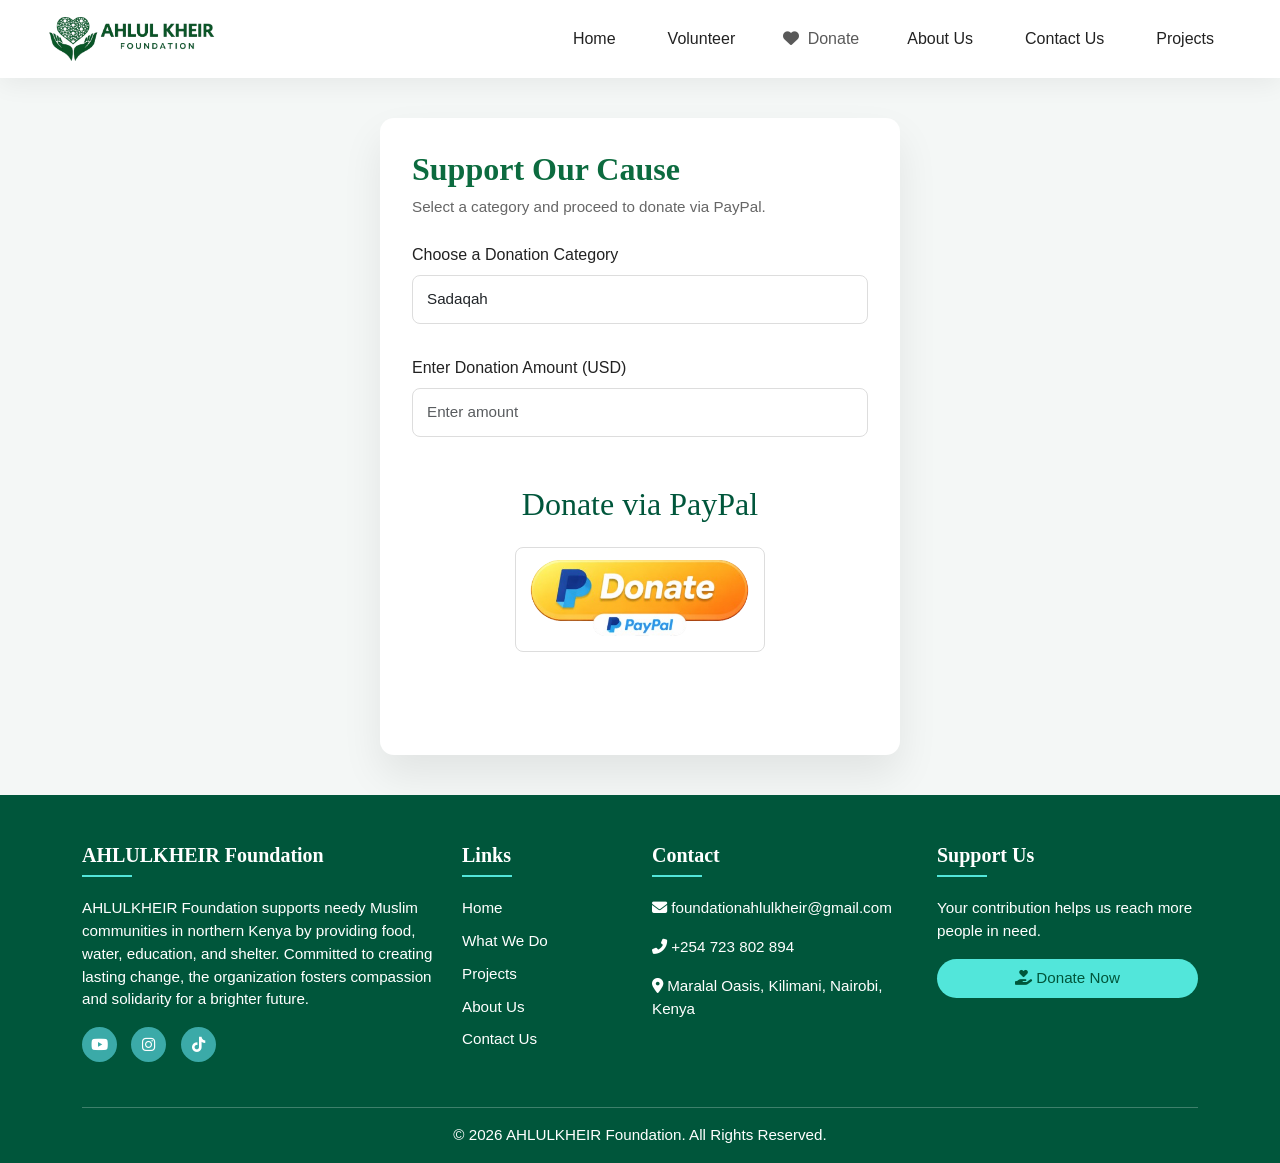
<file: donate.html>
<!DOCTYPE html>
<html lang="en">
<head>
    <meta charset="UTF-8">
    <meta http-equiv="X-UA-Compatible" content="IE=edge">
    <meta name="viewport" content="width=device-width, initial-scale=1.0">
    <link rel="icon" href="images/alhlul favicon.png">

    <!-- fontawesome cdn -->
    <link
        rel="stylesheet"
        href="https://cdnjs.cloudflare.com/ajax/libs/font-awesome/6.1.0/css/all.min.css"
        crossorigin="anonymous"
        referrerpolicy="no-referrer"
    />

    <!-- Bootstrap cdn -->
    <link
        href="https://cdn.jsdelivr.net/npm/bootstrap@5.1.3/dist/css/bootstrap.min.css"
        rel="stylesheet"
        crossorigin="anonymous"
    />

    <!-- aos cdn -->
    <link rel="stylesheet" href="https://unpkg.com/aos@next/dist/aos.css" />

    <!-- link css, media and favicon -->
    <link rel="stylesheet" href="styles.css">
    <script src="script.js"></script>

    <title>Donate - AhlulKheir Foundation</title>

    <style>
       /* =========================
   GLOBAL PAGE STYLE
========================= */
body {
  font-family: "Inter", "Segoe UI", sans-serif;
  background-color: #f4f7f6;
  color: #222;
}

/* =========================
   DONATION FORM CONTAINER
========================= */
.donation-form {
  background-color: #ffffff;
  padding: 32px;
  border-radius: 14px;
  box-shadow: 0 20px 40px rgba(0, 0, 0, 0.08);
  max-width: 520px;
  margin: 40px auto;
}

/* =========================
   FORM HEADINGS
========================= */
.donation-form h2 {
  font-weight: 700;
  margin-bottom: 8px;
  color: #0c6b3f;
}

.donation-form p {
  font-size: 0.95rem;
  color: #666;
  margin-bottom: 24px;
}

/* =========================
   INPUT FIELDS
========================= */
.donation-form input,
.donation-form select {
  width: 100%;
  padding: 12px 14px;
  border-radius: 8px;
  border: 1px solid #ddd;
  margin-bottom: 16px;
  font-size: 0.95rem;
  transition: border-color 0.3s ease;
}

.donation-form input:focus,
.donation-form select:focus {
  border-color: #0c6b3f;
  outline: none;
}

/* =========================
   SUBMIT BUTTON
========================= */
.submit-btn {
  background-color: #0c6b3f;
  color: #ffffff;
  padding: 14px 25px;
  border: none;
  border-radius: 30px;
  width: 100%;
  font-weight: 600;
  font-size: 1rem;
  transition: all 0.3s ease;
  margin-top: 10px;
}

.submit-btn:hover {
  background-color: #094f2f;
  transform: translateY(-1px);
}

/* =========================
   TRUST TEXT
========================= */
.secure-text {
  font-size: 0.85rem;
  color: #777;
  text-align: center;
  margin-top: 14px;
}

    </style>
</head>
<body>

   <!-- DONATE PAGE NAVBAR -->
<nav class="navbar navbar-expand-lg sticky-top" id="nav_bar">
  <div class="container-fluid px-md-5">

    <!-- Logo -->
    <a class="navbar-brand" href="index.html">
      <img src="/images/ahlulkh logo.png" alt="Ahlulkheir logo" class="nav-logo">
    </a>

    <!-- Mobile Toggle -->
    <button
      class="navbar-toggler"
      type="button"
      data-bs-toggle="collapse"
      data-bs-target="#navbarNav"
      aria-controls="navbarNav"
      aria-expanded="false"
      aria-label="Toggle navigation">
      <i class="fa-solid fa-bars"></i>
    </button>

    <!-- Nav Links -->
    <div class="collapse navbar-collapse justify-content-end" id="navbarNav">
      <ul class="navbar-nav align-items-lg-center gap-lg-3 text-center">

        <li class="nav-item">
          <a class="nav-link" href="index.html">Home</a>
        </li>

        <li class="nav-item">
          <a class="nav-link" href="volunteer.html">Volunteer</a>
        </li>

        <!-- ACTIVE DONATE -->
        <li class="nav-item">
          <span class="nav-link donate-active">
            <i class="fas fa-heart me-1"></i> Donate
          </span>
        </li>

        <li class="nav-item">
          <a class="nav-link" href="index.html#aboutt">About Us</a>
        </li>

        <li class="nav-item">
          <a class="nav-link" href="index.html#contactt">Contact Us</a>
        </li>

        <li class="nav-item">
          <a class="nav-link" href="project.html">Projects</a>
        </li>

      </ul>
    </div>
  </div>
</nav>

    <!-- Donation Form -->
    <div class="donation-form">
        <h2 class="donation-title">Support Our Cause</h2>
        <p>Select a category and proceed to donate via PayPal.</p>

        <!-- Donation Category -->
        <label for="donation-category" class="form-label">Choose a Donation Category</label>
        <select id="donation-category" class="form-control">
            <option value="Sadaqah">Sadaqah</option>
            <option value="Zakat">Zakat</option>
            <option value="Islamic Tuition">Islamic Tuition</option>
            <option value="Eid">Eid</option>
            <option value="Water Relief">Water Relief</option>
        </select>

        <!-- Donation Amount -->
        <label for="donation-amount" class="form-label mt-3">Enter Donation Amount (USD)</label>
        <input type="number" id="donation-amount" class="form-control" placeholder="Enter amount" required>

        <!-- PayPal Donation Option -->
<section id="paypal-donate" class="text-center my-5">
    <h3 class="mb-4">Donate via PayPal</h3>
    <form action="https://www.paypal.com/donate" method="post" target="_blank">
        <input type="hidden" name="business" value="ahlulkheir1@gmail.com">
        <input type="hidden" name="currency_code" value="USD">
        <input type="hidden" id="item-name" name="item_name" value="Sadaqah">
        <input type="hidden" id="item-amount" name="amount" value="">
        <input type="image" src="images/paypal donate button.png" name="submit" alt="Donate with PayPal" class="paypal-btn">
    </form>
</section>

    </div>

    <!-- Footer -->
<footer id="footer" class="pt-5 pb-3">
  <div class="container">
    <div class="row text-white">

      <!-- About -->
      <div class="col-md-4 mb-4">
        <h5>AHLULKHEIR Foundation</h5>
        <p>
          AHLULKHEIR Foundation supports needy Muslim communities in northern Kenya by providing food, water, education, and shelter. Committed to creating lasting change, the organization fosters compassion and solidarity for a brighter future.
        </p>
        <div class="social-icons mt-3">
          <a href="http://www.youtube.com/@AHLULKHEIRFOUNDATION-q3w" target="_blank"><i class="fab fa-youtube"></i></a>
          <a href="https://www.instagram.com/ahlulkheir__?igsh=MXVtc3IyamtwdTl4NQ==" target="_blank"><i class="fab fa-instagram"></i></a>
          <a href="https://www.tiktok.com/@ahlulkheir.foundation?_r=1&_t=ZS-93m2kPszUmO" target="_blank"><i class="fab fa-tiktok"></i></a>

        </div>
      </div>

      <!-- Quick Links -->
      <div class="col-md-2 mb-4">
        <h5>Links</h5>
        <ul class="footer-links list-unstyled">
          <li><a href="index.html">Home</a></li>
          <li><a href="#what-we-do">What We Do</a></li>
          <li><a href="project.html">Projects</a></li>
          <li><a href="#aboutt">About Us</a></li>
          <li><a href="#contactt">Contact Us</a></li>
        </ul>
      </div>

      <!-- Contact Info -->
      <div class="col-md-3 mb-4">
        <h5>Contact</h5>
        <p><i class="fas fa-envelope"></i> foundationahlulkheir@gmail.com</p>
        <p><i class="fas fa-phone-alt"></i> +254 723 802 894</p>
        <p><i class="fas fa-map-marker-alt"></i> Maralal Oasis, Kilimani, Nairobi, Kenya</p>
      </div>

      <!-- Support Us -->
<div class="col-md-3 mb-4">
  <h5>Support Us</h5>
  <p>Your contribution helps us reach more people in need.</p>
  <a href="/donate.html" class="btn btn-footer w-100">
    <i class="fas fa-hand-holding-heart"></i> Donate Now
  </a>
</div>


    </div>

    <hr class="border-light">

    <div class="row">
      <div class="col-12 text-center">
        <p class="small mb-0">&copy; 2026 AHLULKHEIR Foundation. All Rights Reserved.</p>
      </div>
    </div>
  </div>
</footer>


    <script>
        document.getElementById('donation-category').addEventListener('change', function() {
            const selectedCategory = this.value;
            document.getElementById('item-name').value = selectedCategory;
        });

        document.getElementById('donation-amount').addEventListener('input', function() {
            const amount = this.value;
            document.getElementById('item-amount').value = amount;
        });
    </script>

    <script src="https://cdn.jsdelivr.net/npm/bootstrap@5.1.3/dist/js/bootstrap.bundle.min.js"></script>
</body>
</html>
</file>
<file: styles.css>
/*@import url('https://fonts.googleapis.com/css2?family=DM+Sans&family=Fredoka+One&display=swap');*/
@import url('https://fonts.googleapis.com/css2?family=Poppins:wght@300;400;600&display=swap');
/* Prevent horizontal shake / scroll */
body, html {
  overflow-x: hidden;
}

body {
  font-family: 'Poppins', sans-serif;
}

*{
    margin: 0;
    padding: 0;
    box-sizing: border-box;
    font-family: 'DM Sans', sans-serif;
}

html,body{
    background-color: #F7F7F7;
}

h1,h2,h3,h4,h5,h6{
    font-family: 'Fredoka One', cursive;
}


/******************** scrollbar ********************/

::-webkit-scrollbar {
    width: 5px;
}
  
  /* Track */
::-webkit-scrollbar-track {
    box-shadow: inset 0 0 5px rgba(0, 0, 0, 0.8); 
    border-radius: 10px;
}
   
  /* Handle */
::-webkit-scrollbar-thumb {
    background: black; 
    border-radius: 5px;
}
  
  /* Handle on hover */
::-webkit-scrollbar-thumb:hover {
    width: 5px;
}

/******************** navbar ********************/

/* =======================
   NAVBAR BASE
======================= */
#nav_bar {
  background-color: white;
  box-shadow: 0 6px 24px rgba(0, 0, 0, 0.06);
  padding: 10px 0;
  transition: all 0.3s ease;
  z-index: 999;
}

/* Logo */
.nav-logo {
  height: 48px;
}

/* =======================
   NAV LINKS
======================= */
#navbarNav li {
  margin: 0 6px;
}

#navbarNav li a {
  color: #222;
  font-weight: 500;
  padding: 8px 12px;
  transition: color 0.3s ease;
}

#navbarNav li a:hover {
  color: #3baaa8;
}

/* Active link */
#navbarNav .active {
  color: #3baaa8;
  font-weight: 600;
  position: relative;
}

#navbarNav .active::after {
  content: "";
  position: absolute;
  bottom: -6px;
  left: 0;
  width: 100%;
  height: 2px;
  background-color: #3baaa8;
}

/* =======================
   DONATE BUTTON
======================= */
.donate-btn {
  background-color: #3baaa8;
  color: #ffffff;
  padding: 8px 20px;
  border-radius: 30px;
  font-weight: 600;
  transition: all 0.3s ease;
}

.donate-btn:hover {
  background-color: #3baaa8;
  transform: translateY(-1px);
  color: #ffffff;
}
#paypal-donate {
    display: flex;
    flex-direction: column;
    align-items: center;
    justify-content: center;
}

#paypal-donate h3 {
    font-size: 2rem;
    color: #00563B;
    margin-bottom: 20px;
}

.paypal-btn {
    max-width: 250px;
    width: 100%;
    cursor: pointer;
    transition: transform 0.3s ease, filter 0.3s ease;
}

.paypal-btn:hover {
    transform: scale(1.1);
    filter: brightness(1.2);
}


/* =======================
   MOBILE STYLES
======================= */
.navbar-toggler {
  border: none;
  font-size: 1.3rem;
  color: #3baaa8;
}

@media (max-width: 991px) {
  .donate-btn {
    margin-top: 12px;
  }
}

/* =======================
   SUBTLE LOAD ANIMATION
======================= */
.navbar {
  animation: navbarFade 0.8s ease forwards;
}

@keyframes navbarFade {
  from {
    opacity: 0;
    transform: translateY(-10px);
  }
  to {
    opacity: 1;
    transform: translateY(0);
  }
}



/******************** carousel ********************/

/* =========================
   HERO CAROUSEL (NEW)
========================= */
.hero-carousel {
  position: relative;
  overflow: hidden;
}

/* Each slide */
.hero-slide {
  height: 85vh;
  background-size: cover;
  background-position: center;
  position: relative;
  display: flex;
  align-items: center;
}

/* Dark overlay for readability */
.hero-overlay {
  position: absolute;
  inset: 0;
  background: linear-gradient(
    rgba(0, 0, 0, 0.65),
    rgba(0, 0, 0, 0.45)
  );
  z-index: 1;
}

/* Content container */
.hero-content {
  position: relative;
  z-index: 2;
  color: #ffffff;
  max-width: 720px;
  animation: heroFadeUp 1.2s ease forwards;
}

/* Headline */
.hero-content h1 {
  font-size: clamp(2.3rem, 4vw, 3.6rem);
  font-weight: 800;
  margin-bottom: 16px;
  line-height: 1.2;
}

/* Subtext */
.hero-content p {
  font-size: 1.05rem;
  color: #e5e5e5;
  line-height: 1.7;
  margin-bottom: 32px;
}

/* CTA buttons */
.hero-actions {
  display: flex;
  gap: 16px;
  flex-wrap: wrap;
}

/* Donate CTA */
.hero-donate {
  background-color: #3baaa8;
  color: #ffffff;
  padding: 14px 32px;
  border-radius: 30px;
  font-weight: 600;
  transition: all 0.3s ease;
}

.hero-donate:hover {
  background-color: #3baaa8;
  transform: translateY(-2px);
  color: #ffffff;
}

/* Secondary CTA */
.hero-volunteer {
  border: 2px solid #ffffff;
  color: #ffffff;
  padding: 14px 32px;
  border-radius: 30px;
  font-weight: 600;
  transition: all 0.3s ease;
}

.hero-volunteer:hover {
  background-color: #ffffff;
  color: #3baaa8;
}

/* =========================
   HERO ANIMATION
========================= */
@keyframes heroFadeUp {
  from {
    opacity: 0;
    transform: translateY(40px);
  }
  to {
    opacity: 1;
    transform: translateY(0);
  }
}

/* =========================
   MOBILE OPTIMIZATION
========================= */
@media (max-width: 768px) {
  .hero-slide {
    height: 90vh;
  }

  .hero-content h1 {
    font-size: 2.2rem;
  }

  .hero-actions {
    flex-direction: column;
    align-items: flex-start;
  }
}


/******************** welcome ********************/

/* =========================
   WELCOME / ABOUT US SECTION
========================= */
.welcome-section {
  padding: 80px 15px;
  background-color: #f4f7f6;
}

.welcome-section #welcome {
  margin-bottom: 50px;
}

/* Accent icon above heading */
.welcome-icon {
  width: 35px;
  margin-bottom: 15px;
}

/* Heading styling */
.welcome-heading {
  font-family: 'Fredoka One', cursive; /* keeps your fun accent */
  font-size: clamp(2rem, 4vw, 3rem);
  font-weight: 800;
  color: #0c6b3f;
  margin-bottom: 20px;
}

.welcome-heading span {
  color: #52e6da; /* subtle green accent */
}

/* Story text */
.welcome-text {
  font-size: 1.1rem;
  color: #333;
  line-height: 1.8;
  text-align: center;
  margin-bottom: 25px;
}

/* Sketch / Illustration */
.welcome-sketch {
  max-width: 250px;
  width: 100%;
  height: auto;
  transition: transform 0.3s ease;
}

.welcome-sketch:hover {
  transform: scale(1.05);
}

/* Mobile quote icon */
.welcome-quote {
  margin-top: 15px;
}

/* =========================
   RESPONSIVE
========================= */
@media (max-width: 768px) {
  .welcome-section {
    padding: 60px 10px;
  }

  .welcome-heading {
    font-size: 2rem;
  }

  .welcome-text {
    font-size: 1rem;
  }
}


/* This class controls the position of the popup container */
.donate-popup {
    position: fixed;
    right: 20px;          /* Distance from right edge */
    top: 50%;            /* Position vertically at 50% */
    transform: translateY(-50%);  /* Center it perfectly */
    z-index: 1000;
}
/* This class controls the button appearance */
.donate-button {
    display: flex;
    align-items: center;
    justify-content: center;
    background-color: #00563B;
    color: white;
    padding: 15px 25px;
    text-decoration: none;
    border-radius: 30px;
    font-weight: bold;
    box-shadow: 0 4px 8px rgba(0, 0, 0, 0.2);
    transition: all 0.3s ease;
    animation: pulse 2s infinite;
}

.donate-button:hover {
    background-color: #003d2a;
    color: white;
    transform: scale(1.05);
    text-decoration: none;
    box-shadow: 0 6px 12px rgba(0, 0, 0, 0.3);
}
/******************** what we do ********************/

/* =========================
   WHAT WE DO SECTION
========================= */
#what-we-do, #t-cards {
  padding-top: 60px;
  padding-bottom: 60px;
  background: url(assets/background-2.jpg) center/cover no-repeat;
}

#what-we-do h1 {
  font-size: clamp(2rem, 4vw, 2.8rem);
  font-weight: 800;
  color: #0c6b3f;
  margin-bottom: 10px;
  text-align: center;
}

#what-we-do h1 img {
  margin-left: 5px;
}

#what-we-do .section-subtitle {
  color: #555;
  font-size: 1rem;
  text-align: center;
  margin-bottom: 40px;
}

/* =========================
   CARD STYLE
========================= */
.wwd-card {
  background: #ffffffcc; /* slightly transparent to show background image */
  border-radius: 15px;
  box-shadow: 0 6px 20px rgba(0,0,0,0.12);
  overflow: hidden;
  transition: all 0.4s ease;
  display: flex;
  flex-direction: column;
  height: 100%;
}

.wwd-card:hover {
  transform: translateY(-10px) scale(1.02);
  box-shadow: 0 10px 30px rgba(0,0,0,0.2);
}

/* Card Image */
.wwd-card-img {
  position: relative;
  overflow: hidden;
  height: 180px;
}

.wwd-card-img img {
  width: 100%;
  height: 100%;
  object-fit: cover;
  filter: grayscale(60%);
  transition: all 0.5s ease;
}

.wwd-card:hover .wwd-card-img img {
  filter: grayscale(0%);
  transform: scale(1.05);
}

/* Card Body */
.wwd-card-body {
  padding: 20px;
  text-align: center;
  flex-grow: 1;
}

.wwd-card-body h4 {
  color: #0c6b3f;
  font-weight: 700;
  margin-bottom: 8px;
  transition: color 0.3s ease;
}

.wwd-card-body p {
  color: #555;
  font-size: 0.95rem;
  margin-bottom: 15px;
}

/* Card Link */
.wwd-link {
  font-weight: 600;
  color: #52e6da;
  text-decoration: none;
  transition: all 0.3s ease;
}

.wwd-link:hover {
  color: #0c6b3f;
  text-decoration: underline;
}

/* =========================
   RESPONSIVE GRID
========================= */
@media (max-width: 768px) {
  .wwd-card-img {
    height: 150px;
  }

  #what-we-do h1 {
    font-size: 2rem;
  }
}



/******************** Our Vision / Mission / Values ********************/

/* Section Heading */
#vision h1 {
    color: black;
    margin: 10px 0;       /* reduced margin */
    font-size: 2rem;      /* slightly smaller for balance */
    line-height: 1.2;
}

#vision img {
    transition: transform 0.5s ease;  /* smooth icon and sketch hover */
}

/* Circle Icons */
#vision section {
    width: 60px;
    height: 60px;                     /* fixed size for uniformity */
    display: flex;
    justify-content: center;
    align-items: center;
    margin: 0 auto 15px auto;         /* reduced bottom margin */
    border-radius: 50%;
    background-color: #3baaa8;
    transition: all 0.5s ease;
}

/* Card hover effects */
#vision div {
    cursor: pointer;
    transition: all 0.5s ease;
}

#vision div:hover img {
    transform: scale(1.1);            /* slight zoom on hover */
}

#vision div:hover section {
    box-shadow: 0 5px 15px rgba(0,0,0,0.3); /* softer shadow */
}

/* Paragraph styling */
#vision p {
    margin: 0 15px 15px 15px;        /* tighter margins */
    line-height: 1.5;                /* consistent line height */
    font-size: 0.95rem;              /* slightly smaller for readability */
}

/* Column spacing on mobile */
#vision .col-md-4 {
    margin-bottom: 20px;             /* ensures spacing between stacked columns on mobile */
}


/******************** Counter / Impact ********************/

#achieve {
    background: url(assets/background-3.png) center / cover no-repeat;
    overflow-x: hidden; /* stops sideways shake */
}

/* Overlay */
#achieve > div {
    background-color: rgba(0, 0, 0, 0.7);
    padding-top: 40px;     /* reduced */
    padding-bottom: 40px;  /* reduced */
}

/* Heading */
#achieve h1 {
    font-size: 2.3rem;   /* reduced from 3rem */
    color: white;
    margin-bottom: 30px;
    font-weight: 700;
}

/* Accent image animation */
#achieve img {
    animation: pulseScale 2s ease-in-out infinite;
}

/* Smoother animation */
@keyframes pulseScale {
    0%   { transform: scale(1); }
    50%  { transform: scale(1.08); }
    100% { transform: scale(1); }
}

/* Counter container */
.count_div {
    margin-top: 20px;
}

/* Numbers */
.count_div p,
.count_div span {
    font-size: 2.2rem;
    color: #3baaa8;
    font-weight: 800;
    margin-bottom: 5px; /* tighter */
}

/* Description text */
.count_div h5 {
    color: white;
    font-size: 0.95rem;
    line-height: 1.4;
    font-weight: 500;
    margin: 0;
}

/* Mobile fixes */
@media (max-width: 768px) {
    #achieve h1 {
        font-size: 1.8rem;
    }

    .count_div section {
        margin-bottom: 25px;
    }
}

/* Disable fixed background on mobile to prevent shaking */
@media (max-width: 991px) {
    #achieve {
        background-attachment: scroll;
    }
}


/******************** event ********************/

/******************** event ********************/

#event .card{
    border-radius: 10px;
    border: 1px solid rgba(128, 128, 128, 0.4);
    background-color: rgb(242,240,236);
    position: relative;
    overflow: hidden;
    margin: 8px 0;
    transition: transform .4s ease, box-shadow .4s ease, background-color .4s ease;
}

#event .card:hover{
    background-color: white;
    box-shadow: 0 12px 30px rgba(0,0,0,0.15);
    transform: translateY(-4px);
}

#event .card img{
    border-radius: 10px 10px 0px 0px;
    transition: transform .6s ease, filter .6s ease;
    margin-bottom: 10px;
    filter: grayscale(100%);
    width: 100%;
    height: 220px;
    object-fit: cover;
}

#event .card:hover img{
    filter: none;
    transform: scale(1.05);
}

#event .card h5{
    transition: color .4s ease;
}

#event .card:hover h5{
    color: #3baaa8;
}

#event .card span{
    position: absolute;
    top: 10px;
    left: 10px;
    background-color: #3baaa8;
    color: white;
    padding: 8px 14px;
    font-weight: bold;
    border-radius: 20px;
    z-index: 10;
}

#event .card a{
    text-decoration: none;
    color: blue;
    transition: color .3s ease;
}

#event .card a:hover{
    color: orangered;
    font-weight: bold;
}



/******************** Team or testimonials  ********************/

/******************** Team & Testimonials ********************/

/* Container background */
#team {
    background-color: #f9f9f9;
    border-radius: 10px 100px / 120px;
    border: 1px solid rgba(128, 128, 128, 0.15);
    padding: 50px 0;
    margin-bottom: 50px;
}

/* TEAM SECTION */
#team {
    background-color: #f8f9fa;
    padding: 60px 0;
}

#team h2 {
    color: #00563B;
    font-weight: 700;
    margin-bottom: 40px;
}

/* TEAM CARDS */
.team-card {
    transition: transform 0.4s, box-shadow 0.4s;
}

.team-card .team-inner {
    background: white;
    padding: 20px 15px;
    border-radius: 15px;
    box-shadow: 0 5px 15px rgba(0,0,0,0.1);
    display: flex;
    flex-direction: column;
    align-items: center;
    transition: transform 0.4s ease, box-shadow 0.4s ease;
}

.team-card img {
    width: 100px;
    height: 100px;
    object-fit: cover;
    border-radius: 50%;
    border: 3px solid #3baaa8;
    margin-bottom: 10px;
    transition: transform 0.4s ease;
}

.team-card h5 {
    margin-bottom: 5px;
    font-weight: 600;
    font-size: 1.1rem;
    color: #00563B;
    text-align: center;
}

.team-card span {
    font-size: 0.9rem;
    color: #555;
    text-align: center;
}

/* Hover effect */
.team-card:hover .team-inner {
    transform: translateY(-8px);
    box-shadow: 0 10px 25px rgba(0,0,0,0.2);
}

.team-card:hover img {
    transform: scale(1.1);
}

/* Responsive spacing */
@media (max-width: 768px) {
    #team {
        padding: 40px 0;
    }

    .team-card .team-inner {
        padding: 15px 10px;
    }
}

/* TESTIMONIAL CAROUSEL */
#review_carousel {
    margin: 15px auto;
    max-width: 500px;
    background: rgba(255, 255, 255, 0.5);
    box-shadow: 0 5px 22px rgba(31, 38, 135, 0.2);
    backdrop-filter: blur(10px);
    -webkit-backdrop-filter: blur(10px);
    border-radius: 15px;
    border: 1px solid rgba(255, 255, 255, 0.18);
    padding: 30px 20px;
}

#review_carousel .carousel-inner p {
    font-size: 0.95rem;
    line-height: 1.5;
    color: #333;
    margin-bottom: 15px;
}

#review_carousel .carousel-inner h5 {
    font-weight: 600;
    color: #00563B;
}

#review_carousel img {
    width: 40px;
    margin-bottom: 10px;
}

/* Reduce spacing between carousel and team */
#team h1 {
    color: #00563B;
    font-weight: bold;
    margin-bottom: 40px;
}

/* Responsive adjustments */
@media (max-width: 768px) {
    #team .team-card img {
        width: 100px;
        height: 100px;
    }

    #review_carousel {
        max-width: 90%;
        padding: 20px 15px;
    }
}


/* Helping Hand Section */
#helping_hand {
    background: url(assets/helping-hands-shape.png);
    background-size: contain;
    background-repeat: no-repeat;
    background-position: bottom;
    padding: 60px 0;
}

#helping_hand .row {
    background-color: rgba(255, 255, 255, 0.9); /* lighter, readable */
    border-radius: 15px;
    padding: 30px 15px;
}

#helping_hand h1 {
    color: #00563B;
    font-weight: bold;
    line-height: 1.3;
}

#helping_hand p {
    font-size: 1rem;
    line-height: 1.6;
    color: #333;
}

/* Animated arrow */
#hh_img1 {
    animation-name: anime-5;
    animation-duration: 1.5s;
    animation-direction: alternate;
    animation-iteration-count: infinite;
    animation-timing-function: ease-in-out;
}

/* Arrow animation */
@keyframes anime-5 {
    0% {
        transform: translateX(-15px);
    }
    100% {
        transform: translateX(15px);
    }
}

/* Video container */
#hh_img2 iframe {
    width: 100%;
    max-width: 500px;
    height: 280px;
    border-radius: 15px;
    transition: transform 0.6s ease-in-out;
}

/* Hover effect on video */
#helping_hand:hover #hh_img2 iframe {
    transform: scale(1.05);
}

/* Responsive adjustments */
@media (max-width: 768px) {
    #helping_hand .row {
        flex-direction: column-reverse;
        padding: 20px 10px;
    }
    
    #hh_img1 {
        display: none; /* hide arrow on mobile for neatness */
    }

    #hh_img2 iframe {
        height: 220px;
    }
}


/******************** become Volunteer ********************/

/* Become Helper Section */
#help {
    position: relative;
    background: url('/images/love-in-hands.jpg') center center/cover no-repeat;
    color: #003d2a; /* dark text instead of pure white */
    overflow: hidden;
    padding: 80px 0;
    text-align: center;
}

#help .overlay {
    position: absolute;
    top: 0;
    left: 0;
    width: 100%;
    height: 100%;
    background: rgba(255, 255, 255, 0.5); /* soft white overlay instead of dark green */
    z-index: 1;
}

#help .position-relative {
    position: relative;
    z-index: 2;
}

.help-heading {
    font-size: 3rem;
    font-weight: 700;
    margin-bottom: 20px;
    line-height: 1.2;
    color: #00563B; /* deep green accent */
    animation: slideDown 1s ease-out forwards;
}

.help-subtext {
    font-size: 1.3rem;
    margin-bottom: 30px;
    opacity: 0;
    color: #333; /* readable dark gray */
    animation: fadeIn 2s 0.5s forwards;
}

.btn-help {
    background: linear-gradient(90deg, #52e6da, #3baaa8);
    color: white;
    padding: 15px 40px;
    border-radius: 50px;
    font-size: 1.1rem;
    font-weight: bold;
    text-transform: uppercase;
    box-shadow: 0 8px 15px rgba(0, 0, 0, 0.2);
    transition: all 0.3s ease;
}

.btn-help:hover {
    transform: scale(1.1);
    background: linear-gradient(90deg, #3baaa8, #52e6da);
    box-shadow: 0 12px 20px rgba(0, 0, 0, 0.3);
}

/* Animations */
@keyframes slideDown {
    0% {
        opacity: 0;
        transform: translateY(-50px);
    }
    100% {
        opacity: 1;
        transform: translateY(0);
    }
}

@keyframes fadeIn {
    0% {
        opacity: 0;
        transform: translateY(20px);
    }
    100% {
        opacity: 1;
        transform: translateY(0);
    }
}

/* Responsive */
@media (max-width: 768px) {
    .help-heading {
        font-size: 2.2rem;
    }

    .help-subtext {
        font-size: 1rem;
    }

    .btn-help {
        padding: 12px 25px;
        font-size: 1rem;
    }
}


/********************* footer ********************/

/* Footer */
#footer {
    background-color: #00563B;
    color: white;
    font-family: 'Arial', sans-serif;
    position: relative;
    overflow: hidden;
}

#footer h5 {
    font-weight: bold;
    margin-bottom: 20px;
    position: relative;
}

#footer h5::after {
    content: '';
    display: block;
    width: 50px;
    height: 2px;
    background-color: #52e6da;
    margin-top: 8px;
}

#footer p, #footer li, #footer a {
    color: white;
    font-size: 0.95rem;
}

#footer a {
    text-decoration: none;
    transition: color 0.3s ease;
}

#footer a:hover {
    color: #52e6da;
}

.footer-links li {
    margin-bottom: 10px;
}

.social-icons a {
    display: inline-block;
    margin-right: 10px;
    width: 35px;
    height: 35px;
    line-height: 35px;
    text-align: center;
    border-radius: 50%;
    background-color: #3baaa8;
    color: white;
    transition: all 0.3s ease;
}

.social-icons a:hover {
    transform: scale(1.1);
    background-color: #52e6da;
}

#footer .btn-footer {
    background-color: #52e6da;
    color: #00563B;
    border: none;
    padding: 8px 15px;
    border-radius: 50px;
    transition: all 0.3s ease;
}

#footer .btn-footer:hover {
    background-color: #3baaa8;
    color: white;
}

#footer input.form-control {
    border-radius: 50px 0 0 50px;
    border: none;
    padding-left: 15px;
}
#footer .input-group {
    max-width: 100%;
    display: flex;
}
</file>
